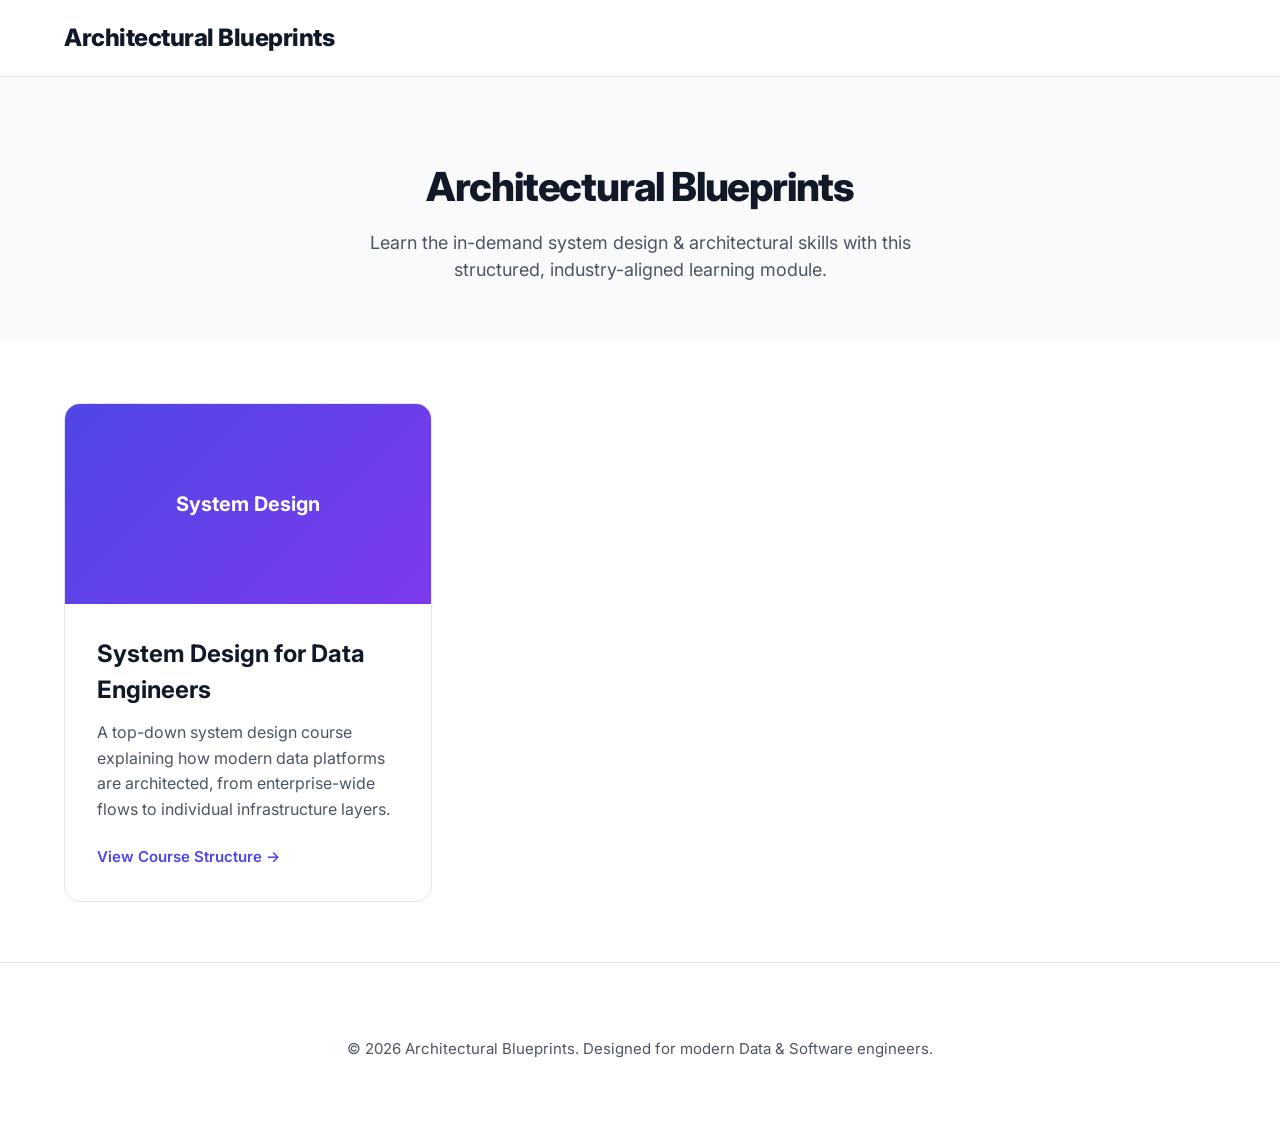
<file: data-engineering/index.html>
<!DOCTYPE html>
<html lang="en">
<head>
    <meta charset="UTF-8">
    <meta name="viewport" content="width=device-width, initial-scale=1.0">
    <title>Architectural Blueprints | Expert Tech Courses</title>
    <link href="https://fonts.googleapis.com/css2?family=Inter:wght@400;600;700;800&display=swap" rel="stylesheet">
    <style>
        :root {
            --primary: #4f46e5;
            --primary-hover: #4338ca;
            --text-main: #111827;
            --text-muted: #4b5563;
            --bg-main: #ffffff;
            --bg-alt: #f9fafb;
            --border: #e5e7eb;
        }

        * { box-sizing: border-box; }
        
        body {
            margin: 0;
            font-family: 'Inter', sans-serif;
            background-color: var(--bg-main);
            color: var(--text-main);
            line-height: 1.5;
            -webkit-font-smoothing: antialiased;
        }

        nav {
            border-bottom: 1px solid var(--border);
            padding: 20px 0;
        }

        .container {
            max-width: 1200px;
            margin: 0 auto;
            padding: 0 24px;
        }

        .nav-content {
            display: flex;
            justify-content: space-between;
            align-items: center;
        }

        .logo {
            font-weight: 800;
            font-size: 1.5rem;
            color: var(--text-main);
            text-decoration: none;
            letter-spacing: -0.02em;
        }

        header {
            padding: 80px 0 60px;
            text-align: center;
            background-color: var(--bg-alt);
        }

        header h1 {
            font-size: 2.5rem;
            font-weight: 800;
            letter-spacing: -0.03em;
            margin: 0 0 12px 0;
            color: var(--text-main);
        }

        header p {
            font-size: 1.125rem;
            color: var(--text-muted);
            max-width: 600px;
            margin: 0 auto;
        }

        .course-grid {
            padding: 60px 0;
            display: grid;
            grid-template-columns: repeat(auto-fill, minmax(360px, 1fr));
            gap: 24px;
        }

        .course-card {
            border: 1px solid var(--border);
            border-radius: 16px;
            overflow: hidden;
            transition: all 0.3s ease;
            text-decoration: none;
            color: inherit;
            display: flex;
            flex-direction: column;
        }

        .course-card:hover {
            transform: translateY(-4px);
            box-shadow: 0 12px 24px rgba(0,0,0,0.05);
            border-color: var(--primary);
        }

        .card-image {
            height: 200px;
            background: linear-gradient(135deg, #4f46e5 0%, #7c3aed 100%);
            display: flex;
            align-items: center;
            justify-content: center;
            color: white;
            font-weight: 700;
            font-size: 1.25rem;
        }

        .card-content {
            padding: 32px;
            flex: 1;
            display: flex;
            flex-direction: column;
        }

        .card-content h2 {
            margin: 0 0 12px 0;
            font-size: 1.5rem;
            font-weight: 700;
        }

        .card-content p {
            color: var(--text-muted);
            margin: 0 0 24px 0;
            font-size: 1rem;
            line-height: 1.6;
            flex: 1;
        }

        .card-footer {
            display: flex;
            align-items: center;
            color: var(--primary);
            font-weight: 600;
            font-size: 0.9375rem;
        }

        footer {
            border-top: 1px solid var(--border);
            padding: 60px 0;
            text-align: center;
            color: var(--text-muted);
            font-size: 0.9375rem;
        }

        @media (max-width: 768px) {
            header h1 { font-size: 2.5rem; }
            .course-grid { grid-template-columns: 1fr; }
        }
    </style>
</head>
<body>

    <nav>
        <div class="container nav-content">
            <a href="#" class="logo">Architectural Blueprints</a>
        </div>
    </nav>

    <header>
        <div class="container">
            <h1>Architectural Blueprints</h1>
            <p>Learn the in-demand system design & architectural skills with this structured, industry-aligned learning module.</p>
        </div>
    </header>

    <main class="container">
        <div class="course-grid">
            <a href="architectural-blueprints.html" class="course-card">
                <div class="card-image">
                    System Design
                </div>
                <div class="card-content">
                    <h2>System Design for Data Engineers</h2>
                    <p>A top-down system design course explaining how modern data platforms are architected, from enterprise-wide flows to individual infrastructure layers.</p>                    <div class="card-footer">
                        View Course Structure →
                    </div>
                </div>
            </a>

            <!-- Placeholder for future course -->
            <!-- <div class="course-card" style="opacity: 0.6; cursor: not-allowed;">
                <div class="card-image" style="background: #94a3b8;">
                    Coming Soon
                </div>
                <div class="card-content">
                    <h2>Distributed Systems</h2>
                    <p>Master distributed systems with deep technical knowledge.</p>
                    <div class="card-footer" style="color: #64748b;">
                        Not yet available
                    </div>
                </div>
            </div> -->
        </div>
    </main>

    <footer>
        <div class="container">
            <p>&copy; 2026 Architectural Blueprints. Designed for modern Data & Software engineers.</p>
        </div>
    </footer>

</body>
</html>
</file>
